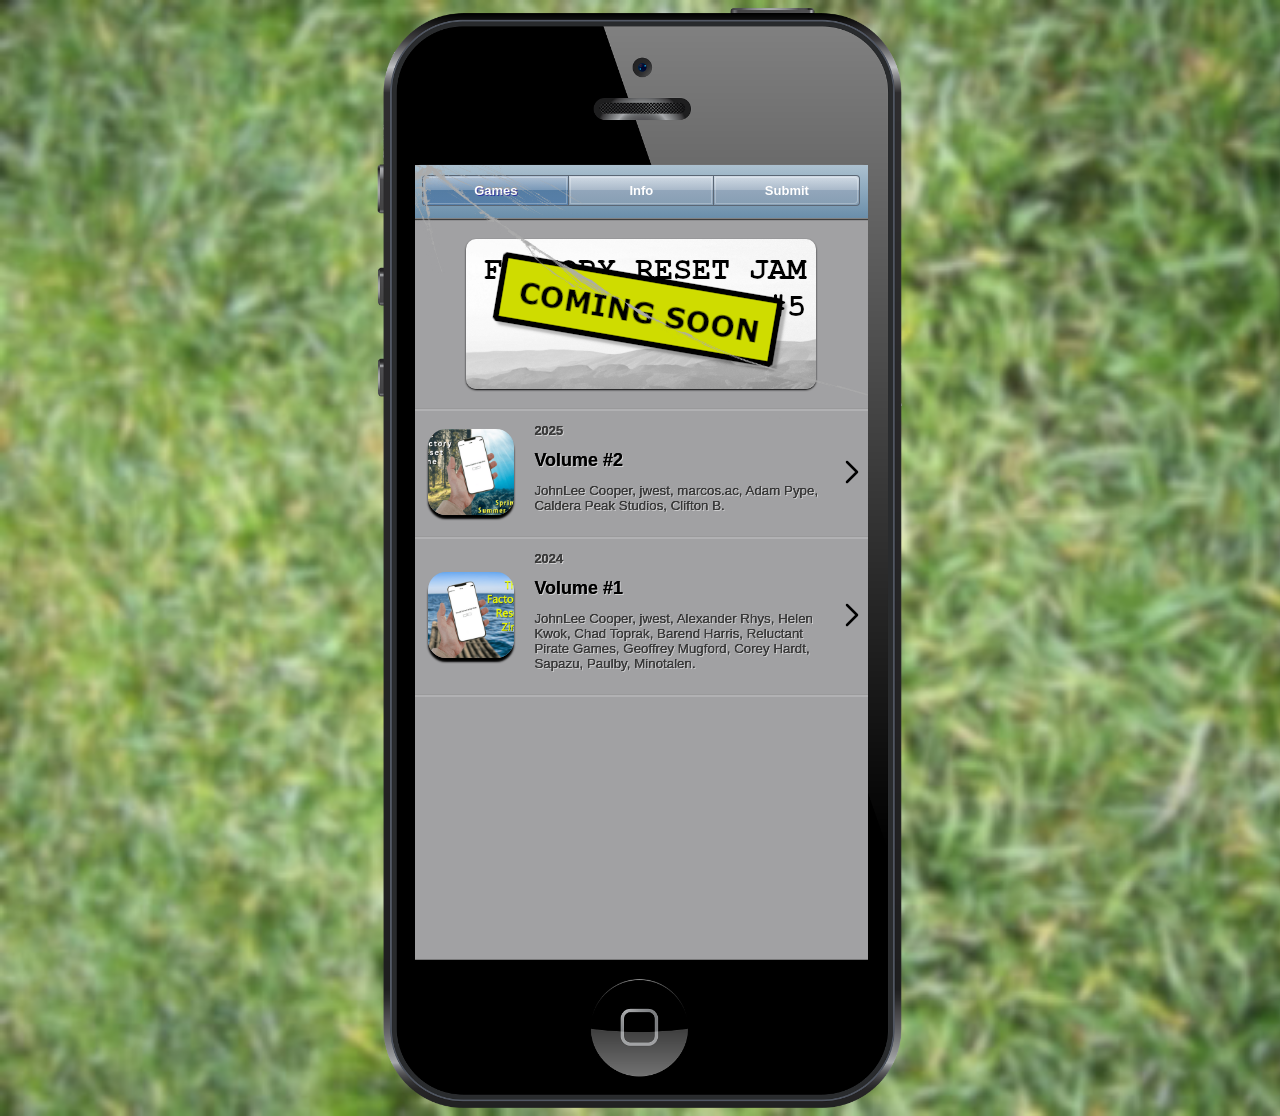
<file: index.html>
<!DOCTYPE html>
<html lang="en">
<head>
    <meta charset="UTF-8">
    <meta name="viewport" content="width=device-width, initial-scale=1.0">
    <title>Factory Reset Games</title>
    <link rel="stylesheet" href="style.css">
</head>
<body>

<div id="phone-wrapper">
    <div id="main-content">        
        <div id="ios-topbar">
            <div id="top-button-container">
                <button id="top-button-left" class="ios-btn-active">Games</button>
                <button id="top-button-middle" class="ios-btn">Info</button>
                <button id="top-button-right" class="ios-btn">Submit</button>
            </div>
        </div>
        <div id="zine-links">
            <img class="zine-link-img" src="images/placeholder-banner.png">
        </div>
        <hr/>
        <div onclick="location.href='./watering-hole/index.html';" style="cursor: pointer;" class="game-entry">       
            <img class="game-list-image" src="./images/nRKLre.png">
            <p class="game-creator-text">2025</p>
            <p class="game-title-text">Volume #2</p>
            <p class="game-details-text">
                JohnLee Cooper, jwest, marcos.ac, Adam Pype, Caldera Peak Studios, Clifton B.
            </p>  
            <img class="arrow" src="images/nav-arrow-right.svg"/> 
        </div>
        <hr/>
        <div onclick="location.href='./watering-hole/index.html';" style="cursor: pointer;" class="game-entry">       
            <img class="game-list-image" src="./images/LsPUqq.png">
            <p class="game-creator-text">2024</p>
            <p class="game-title-text">Volume #1</p>
            <p class="game-details-text">
                JohnLee Cooper, jwest, Alexander Rhys, Helen Kwok, Chad Toprak, Barend Harris, Reluctant Pirate Games,
                Geoffrey Mugford, Corey Hardt, Sapazu, Paulby, Minotalen.
            </p>  
            <img class="arrow" src="images/nav-arrow-right.svg"/> 
        </div>
        <hr/>
    </div>
    <img id="phone-overlay" src="images/phone-overlay.png">
</div>

</body>
</html>

<!-- Stuff used! -->
<!-- https://www.deviantart.com/agusrockforlife/art/Broken-Glass-PNG-1-844424353 -->
<!-- https://pixabay.com/vectors/iphone-cell-phone-phone-160307/ -->
</file>
<file: style.css>
body {
    /* background-color: rgb(161, 161, 163); */
    background-image: url('.\\images\\Grass_Belarra.jpg');
    background-size: cover;
}

.top-button {
    background-color: blue;
}

#main-content {
    background-color: rgb(161, 161, 163);
    position: absolute;
    /* These % values come from measuring your image's transparent area */
    top: 14%;      /* tweak based on your image */
    left: 8.25%;      /* tweak based on your image */
    width: 84%;    /* tweak based on your image */
    height: 74%;   /* tweak based on your image */
    overflow-y: auto;
    z-index: 1;
}

#phone-wrapper {
    /* background-color: rgb(161, 161, 163); */
    position: relative;
    width: 550px; /* your max width */
    /* Height should match the phone image aspect ratio: 960/1920 = 0.5 */
    /* So height = 550 * (1920/960) = 1100px */
    height: 1100px;
    margin-left: auto;
    margin-right: auto;
}

#phone-overlay {
    position: absolute;
    top: 0;
    left: 0;
    width: 100%;
    height: 100%;
    margin-left: auto;
    margin-right: auto;
    pointer-events: none; /* lets clicks pass through to content */
    z-index: 10;
}

h1 {
    font-family: Arial, Helvetica, sans-serif;
}

hr {
    height: 2px;
    background: rgb(177, 177, 179);
    font-size: 0;
    border: 0;
    box-shadow: 1px -1px rgb(154, 154, 155)
}

#top-button-container {
    width: 100%;
    display: flex;
    justify-content: center;
}

#game-page-button-container {
    width: 100%;
    display: flex;
    justify-content: left;
}

#ios-topbar {    
    background: linear-gradient(
        to bottom,
        rgb(175,195,209),
        rgb(106,142,170)
    );
    padding: 12px;
    border-top: 1px solid gray;
    border-bottom: 1px solid gray;
    box-shadow: 0px 1px 1px rgb(63, 63, 63);  
}

.ios-btn-active {
    text-shadow: 1px 1px rgb(49, 54, 162), 1px -1px #848484;
    width: 150px;
    position: relative;
    padding: 8px 18px;
    font: bold 13px/1 "Helvetica Neue", Arial, sans-serif;
    color: #fff;

    border-radius: 8px;
    border: 1px solid #5b6775;
    background: linear-gradient(
        to bottom,
        rgb(157,178,201),
        rgb(85,125,164),
        rgb(87,127,168)
    );

    box-shadow:
        inset 0 -2px 0 rgba(206, 203, 203, 0.6),   
        inset 0 -2px 0 rgba(0,0,0,0.35),       
}

.ios-btn-active::before {
    content: "";
    position: absolute;
    inset: 0;
    border-radius: inherit;

    background: linear-gradient(
        to bottom,
        rgba(255,255,255,0.2) 0%,
        rgba(255,255,255,0.2) 48%,
        rgba(255,255,255,0) 50%,
        rgba(255,255,255,0) 100%
    );

    pointer-events: none;
}

.ios-btn-active::after {
    content: "";
    position: absolute;
    inset: 1px;
    border-radius: inherit;
    box-shadow: inset 0 0 0 1px rgba(255,255,255,0.25);
    pointer-events: none;
}

.ios-btn {
    width: 150px;
    position: relative;
    padding: 8px 18px;
    font: bold 13px/1 "Helvetica Neue", Arial, sans-serif;
    color: #fff;

    border-radius: 8px;
    border: 1px solid #5b6775;
    background: linear-gradient(
        to bottom,
        #c6d2df 0%,
        rgb(146,166,187),
        rgb(134,158,179)
    );

    box-shadow:
        inset 0 -4px 0 rgba(255,255,255,0.6),   
        inset 0 -4px 0 rgba(0,0,0,0.35),       

}

.ios-btn::before {
    content: "";
    position: absolute;
    inset: 0;
    border-radius: inherit;

    background: linear-gradient(
        to bottom,
        rgba(255,255,255,0.2) 0%,
        rgba(255,255,255,0.2) 48%,
        rgba(255,255,255,0) 50%,
        rgba(255,255,255,0) 100%
    );

    pointer-events: none;
}

.ios-btn::after {
    content: "";
    position: absolute;
    inset: 1px;
    border-radius: inherit;
    box-shadow: inset 0 0 0 1px rgba(255,255,255,0.25);
    pointer-events: none;
}


#top-button-left {
    border-right: 0px;
    border-radius: 0px;
    border-top-left-radius: 4px;
    border-bottom-left-radius: 4px;
}
#top-button-middle {
    border-radius: 0px;
}
#top-button-right {
    border-left: 0px;
    border-radius: 0px;
    border-top-right-radius: 4px;
    border-bottom-right-radius: 4px;
}
#top-button-back {
    border: 2px;
    border-radius: 4px;
    width: 100px;
}

#zine-links {
    width: 100%;
    /* margin: 2%; */
    padding-top: 12px;
    padding-bottom: 12px;
    display: inline-flex;
    justify-content: center;
    align-items: center;
}

.zine-link-img {
    /* object-fit: cover; */
    width: 350px;
    height: 150px;
    border-radius: 10px;
    box-shadow: 0px 1px 2px black;
    margin: 8px;
}

/* Engraved Text effect:
https://www.30secondsofcode.org/css/s/engraved-embossed-text/ */

.game-creator-text {
    grid-area: creators;
    font-family: Arial, Helvetica, sans-serif;
    font-weight: 900;
    font-size: small;
    background-color: #000000;
    background-clip: text;
    -webkit-background-clip: text;
    color: rgb(60, 60, 60);
    text-shadow: 1px 1px rgba(255, 255, 255, 0.5);
    margin: 0px;    
    margin-top: 4px;
    margin-left: 12px;
    padding: 0px;
}
.game-title-text {
    grid-area: title;
    font-family: Arial, Helvetica, sans-serif;
    font-size: large;
    font-weight: 900;
    background-color: #000000;
    background-clip: text;
    -webkit-background-clip: text;
    color: black;
    text-shadow: 1px 1px rgba(255, 255, 255, 0.5);
    margin: 0px;
    margin-top: 12px;
    margin-left: 12px;
    padding: 0px;
}

.game-details-text {
    grid-area: details;
    font-family: Arial, Helvetica, sans-serif;
    font-weight: 500;
    font-size: smaller;
    background-color: #000000;
    background-clip: text;
    -webkit-background-clip: text;
    color: rgb(60, 60, 60);
    text-shadow: 1px 1px rgba(255, 255, 255, 0.5);    
    margin: 0px;
    margin-top: 12px;
    margin-bottom: 12px;
    margin-left: 12px;
    padding: 0px;
    max-width: 85%;
}

.game-list-image {
    grid-area: image;
    object-fit: cover;
    width: 86px;
    height: 86px;
    border-radius: 18px;
    box-shadow: 0px 4px 2px black;
    margin: 8px;
}

.arrow {
    grid-area: arrow;
    right: 0px;
    width: 40px;
    position: absolute;
}

.game-entry {
    padding-top: 8px;
    padding-bottom: 12px;    
    padding-left: 10px;
    display: inline-grid;
    grid-template-areas:
    "image creators ."
    "image title arrow"
    "image details .";
    align-items: center;
    grid-template-columns: min-content auto;
}

a.click-entry {
    display: block;
    height: 100%;
    width: 100%;
    text-decoration: none;
}
</file>
